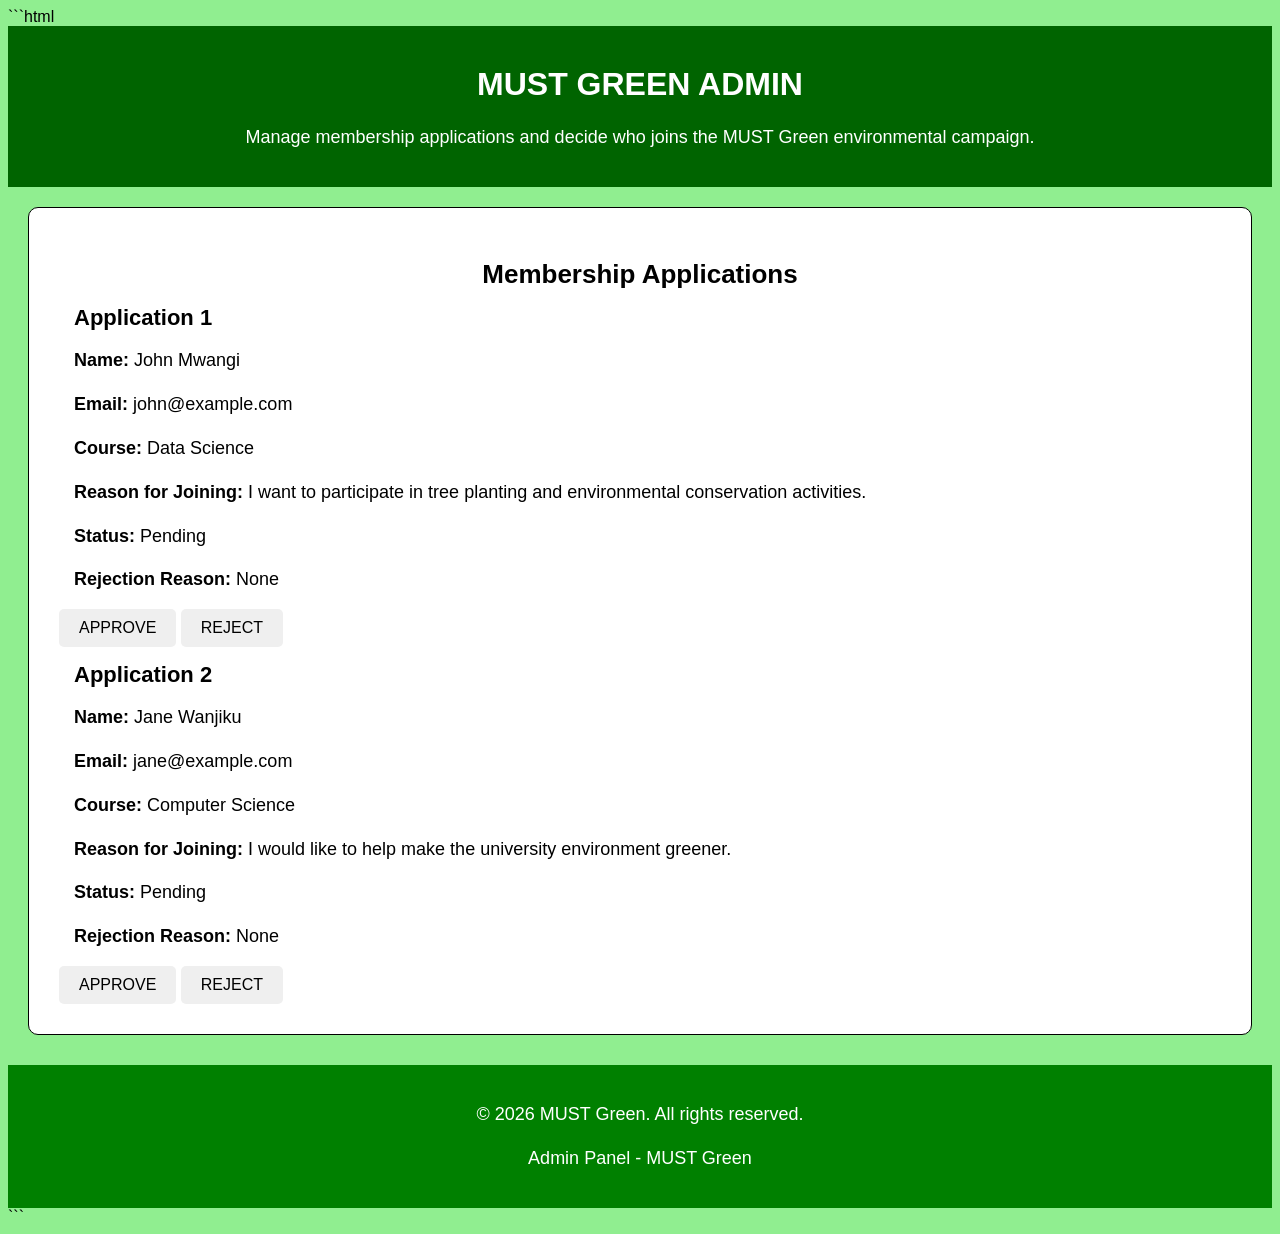
<file: admin.html>
```html
<!DOCTYPE html>
<!-- Tells the browser that this document uses HTML5 -->

<html lang="en">

<head>

    <meta charset="UTF-8">
    <!-- Allows the browser to display characters correctly -->

    <meta name="viewport"
          content="width=device-width, initial-scale=1.0">
    <!-- Makes the page responsive on phones, tablets and computers -->

    <link rel="stylesheet" href="css/style.css">
    <!-- Connects the admin page to the existing CSS -->

    <title>MUST Green Admin</title>

</head>


<body>

    <!-- ==================== HEADER ==================== -->

    <header>

        <h1>MUST GREEN ADMIN</h1>

        <p>
            Manage membership applications and decide who
            joins the MUST Green environmental campaign.
        </p>

    </header>


    <!-- ==================== APPLICATIONS ==================== -->

    <section>

        <h2>Membership Applications</h2>


        <!-- ==================== APPLICATION 1 ==================== -->

        <div class="application">

            <h3>Application 1</h3>

            <p>
                <strong>Name:</strong>
                John Mwangi
            </p>

            <p>
                <strong>Email:</strong>
                john@example.com
            </p>

            <p>
                <strong>Course:</strong>
                Data Science
            </p>

            <p>
                <strong>Reason for Joining:</strong>
                I want to participate in tree planting
                and environmental conservation activities.
            </p>

            <p>
                <strong>Status:</strong>
                <span id="status1">Pending</span>
            </p>

            <p>
                <strong>Rejection Reason:</strong>
                <span id="reason1">None</span>
            </p>


            <button type="button"
                    onclick="approveApplication(1)">
                APPROVE
            </button>

            <button type="button"
                    onclick="rejectApplication(1)">
                REJECT
            </button>

        </div>


        <!-- ==================== APPLICATION 2 ==================== -->

        <div class="application">

            <h3>Application 2</h3>

            <p>
                <strong>Name:</strong>
                Jane Wanjiku
            </p>

            <p>
                <strong>Email:</strong>
                jane@example.com
            </p>

            <p>
                <strong>Course:</strong>
                Computer Science
            </p>

            <p>
                <strong>Reason for Joining:</strong>
                I would like to help make the university
                environment greener.
            </p>

            <p>
                <strong>Status:</strong>
                <span id="status2">Pending</span>
            </p>

            <p>
                <strong>Rejection Reason:</strong>
                <span id="reason2">None</span>
            </p>


            <button type="button"
                    onclick="approveApplication(2)">
                APPROVE
            </button>

            <button type="button"
                    onclick="rejectApplication(2)">
                REJECT
            </button>

        </div>

    </section>


    <!-- ==================== JAVASCRIPT ==================== -->

    <script>

        /*
        This function approves an application.
        */

        function approveApplication(number) {

            document.getElementById("status" + number).textContent =
                "APPROVED";

            document.getElementById("reason" + number).textContent =
                "None";

            alert("Application approved successfully!");

        }


        /*
        This function rejects an application.
        It provides five reasons to choose from.
        */

        function rejectApplication(number) {

            let reason = prompt(
                "Select a reason for rejection:\n\n" +
                "1. Incomplete application information\n" +
                "2. Does not meet membership requirements\n" +
                "3. Reason for joining is not satisfactory\n" +
                "4. Duplicate application\n" +
                "5. Other / Not eligible at this time\n\n" +
                "Enter a number from 1 to 5:"
            );


            /*
            These are the five available rejection reasons.
            */

            let rejectionReason = "";


            if (reason === "1") {

                rejectionReason =
                    "Incomplete application information";

            }

            else if (reason === "2") {

                rejectionReason =
                    "Does not meet membership requirements";

            }

            else if (reason === "3") {

                rejectionReason =
                    "Reason for joining is not satisfactory";

            }

            else if (reason === "4") {

                rejectionReason =
                    "Duplicate application";

            }

            else if (reason === "5") {

                rejectionReason =
                    "Other / Not eligible at this time";

            }

            else {

                alert(
                    "Invalid choice. Please enter a number from 1 to 5."
                );

                return;

            }


            /*
            Ask the administrator to confirm the rejection.
            */

            let confirmRejection = confirm(
                "Are you sure you want to reject this application?\n\n" +
                "Reason: " + rejectionReason
            );


            if (confirmRejection) {

                document.getElementById("status" + number).textContent =
                    "REJECTED";

                document.getElementById("reason" + number).textContent =
                    rejectionReason;

                alert("Application rejected.");

            }

        }

    </script>


    <!-- ==================== FOOTER ==================== -->

    <footer>

        <p>
            &copy; 2026 MUST Green. All rights reserved.
        </p>

        <p>
            Admin Panel - MUST Green
        </p>

    </footer>


</body>

</html>
```
</file>
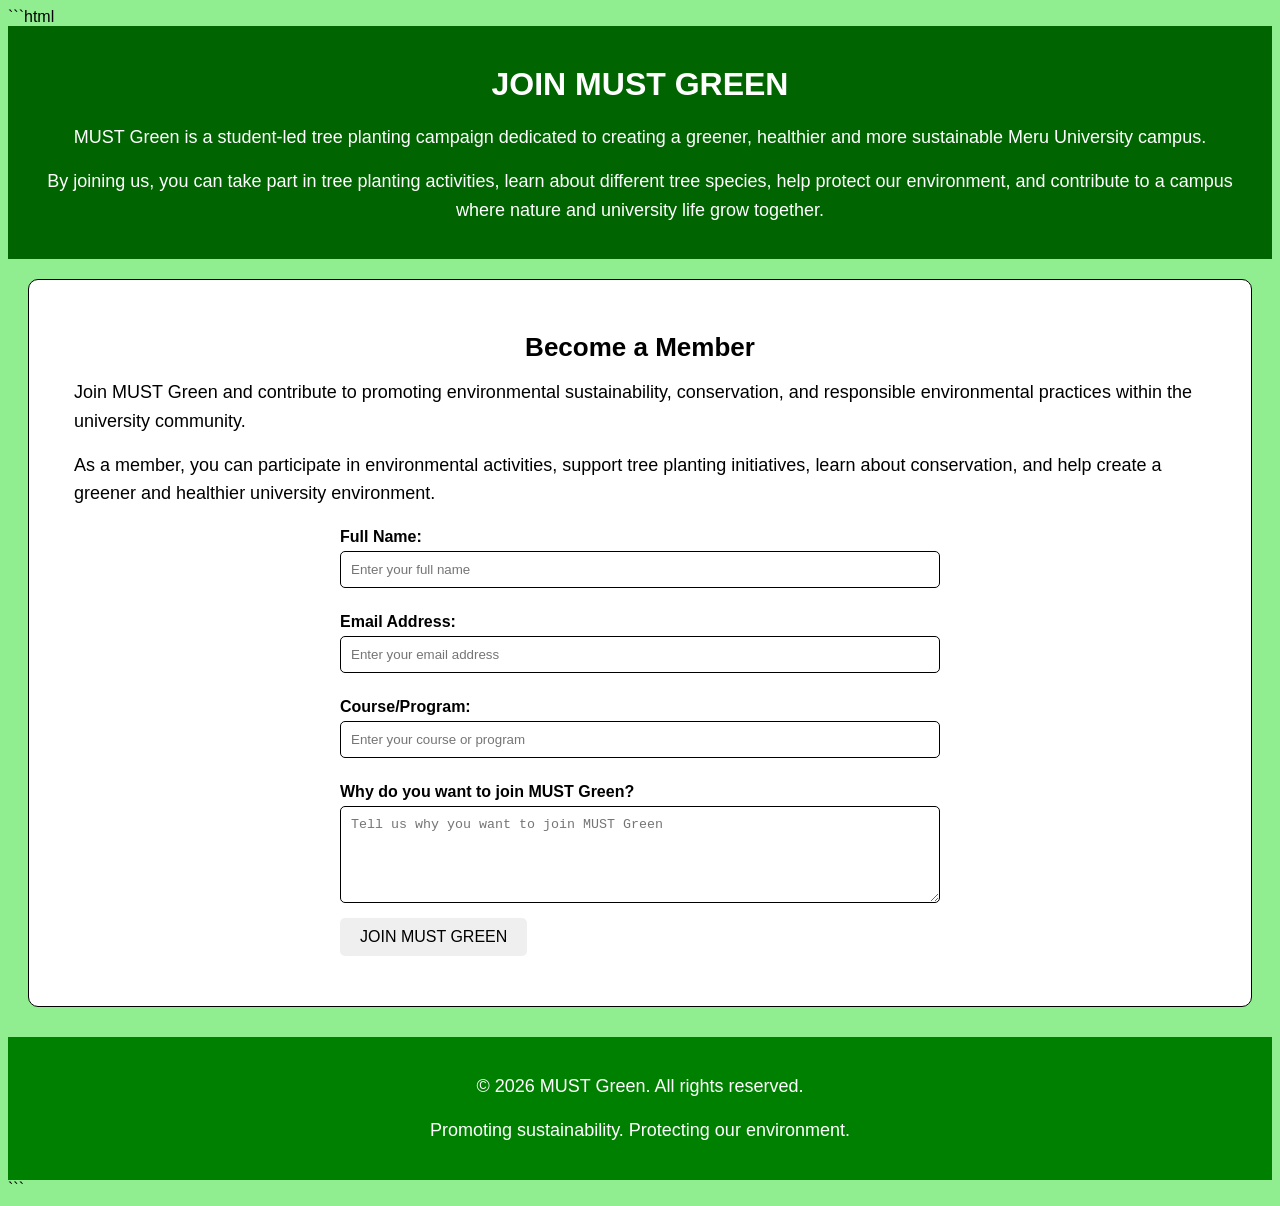
<file: contact.html>
```html
<!DOCTYPE html>
<!-- Tells the browser that this document uses HTML5 -->

<html lang="en">
<!-- The webpage is written in English. -->

<head>

    <meta charset="UTF-8">
    <!-- Allows the browser to correctly display characters. -->

    <meta name="viewport"
          content="width=device-width, initial-scale=1.0">
    <!-- Makes the webpage responsive on phones, tablets and computers. -->

    <link rel="stylesheet" href="css/style.css">
    <!-- Connects this page to your CSS file. -->

    <title>JOIN MUST GREEN</title>
    <!-- Title shown on the browser tab. -->

</head>


<body>

    <!-- ==================== HEADER ==================== -->

    <header>

        <h1>JOIN MUST GREEN</h1>

        <p>
            MUST Green is a student-led tree planting campaign dedicated
            to creating a greener, healthier and more sustainable Meru
            University campus.
        </p>

        <p>
            By joining us, you can take part in tree planting activities,
            learn about different tree species, help protect our environment,
            and contribute to a campus where nature and university life
            grow together.
        </p>

    </header>


    <!-- ==================== MEMBERSHIP SECTION ==================== -->

    <section>

        <h2>Become a Member</h2>

        <p>
            Join MUST Green and contribute to promoting environmental
            sustainability, conservation, and responsible environmental
            practices within the university community.
        </p>

        <p>
            As a member, you can participate in environmental activities,
            support tree planting initiatives, learn about conservation,
            and help create a greener and healthier university environment.
        </p>


        <!-- ==================== MEMBERSHIP FORM ==================== -->

        <form action="https://formspree.io/f/mvkzkzjz"
              method="POST">

            <!-- FULL NAME -->

            <label for="fullname">Full Name:</label>

            <input type="text"
                   id="fullname"
                   name="fullname"
                   placeholder="Enter your full name"
                   required>


            <!-- EMAIL -->

            <label for="email">Email Address:</label>

            <input type="email"
                   id="email"
                   name="email"
                   placeholder="Enter your email address"
                   required>


            <!-- COURSE -->

            <label for="course">Course/Program:</label>

            <input type="text"
                   id="course"
                   name="course"
                   placeholder="Enter your course or program"
                   required>


            <!-- REASON FOR JOINING -->

            <label for="reason">
                Why do you want to join MUST Green?
            </label>

            <textarea id="reason"
                      name="reason"
                      rows="5"
                      placeholder="Tell us why you want to join MUST Green"
                      required></textarea>


            <!-- SUBMIT BUTTON -->

            <button type="submit">
                JOIN MUST GREEN
            </button>

        </form>

    </section>


    <!-- ==================== FOOTER ==================== -->

    <footer>

        <p>
            &copy; 2026 MUST Green. All rights reserved.
        </p>

        <p>
            Promoting sustainability. Protecting our environment.
        </p>

    </footer>


</body>

</html>
```
﻿
</file>
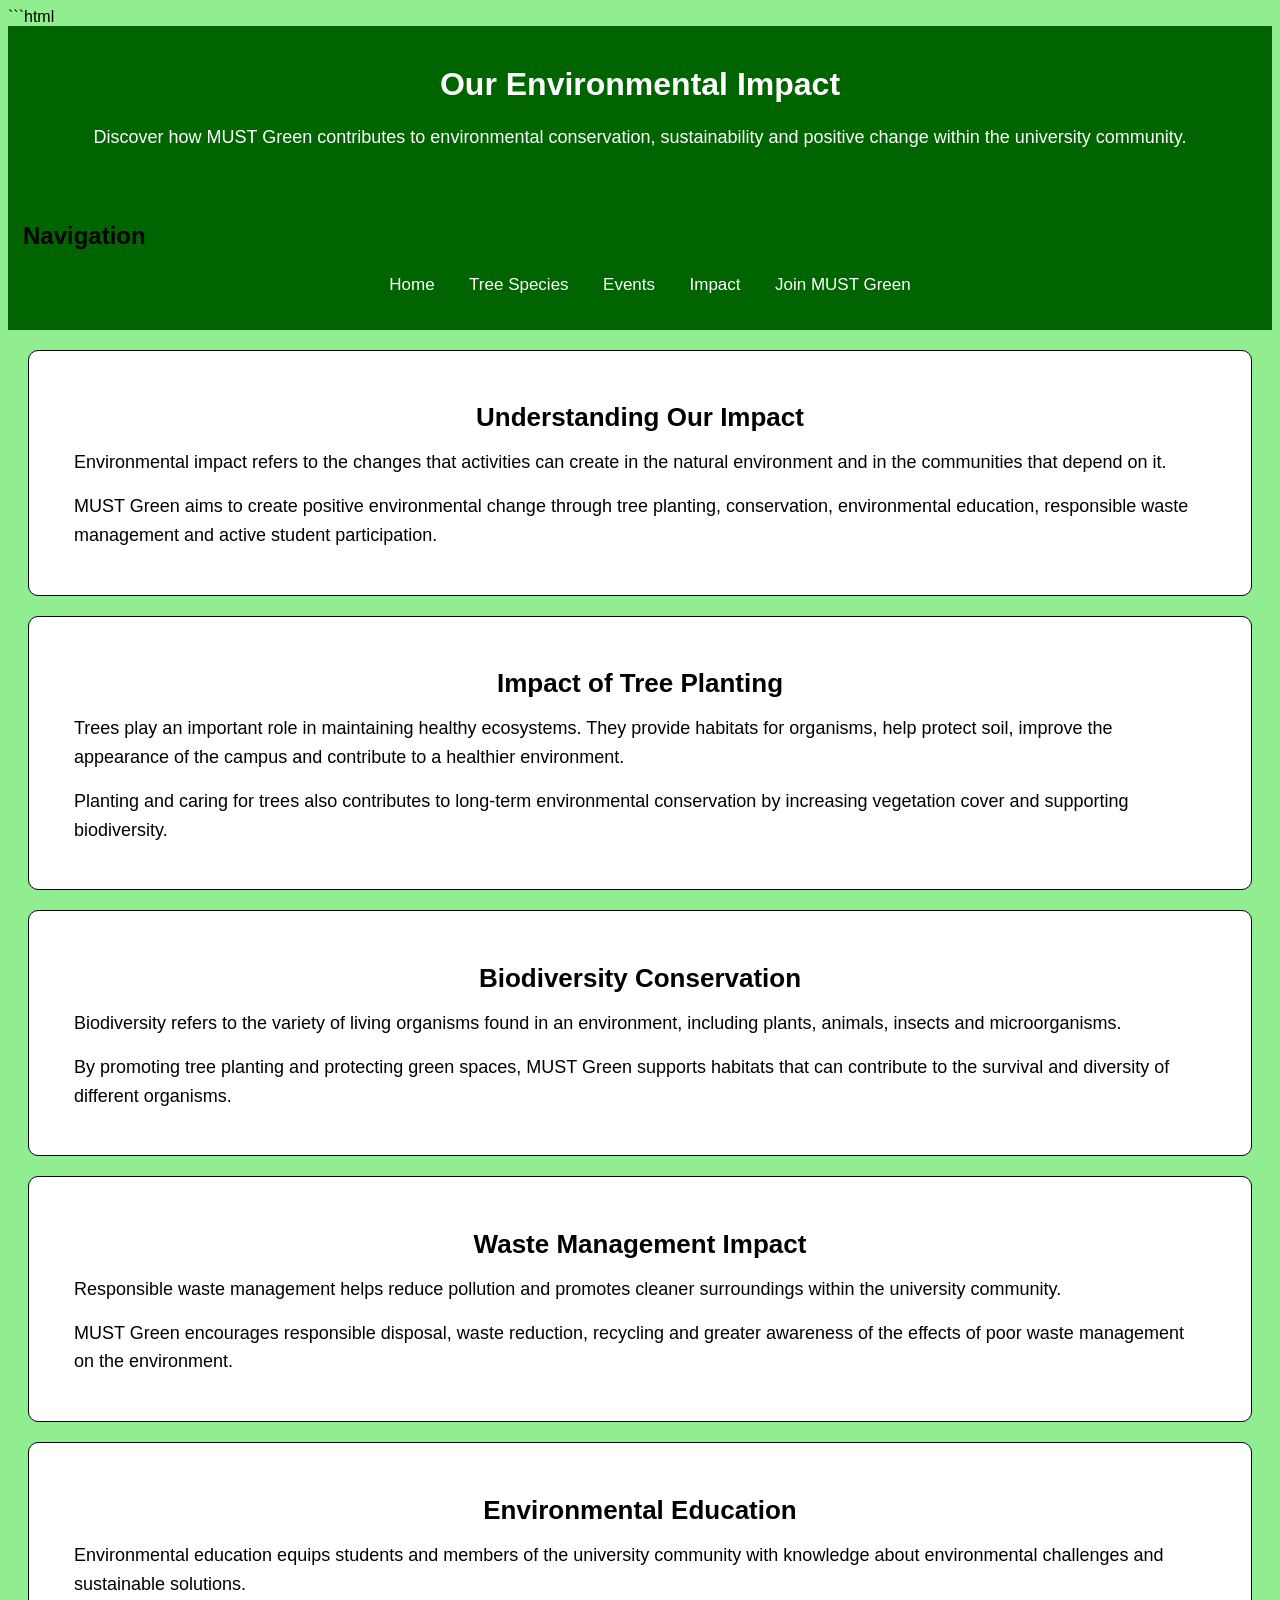
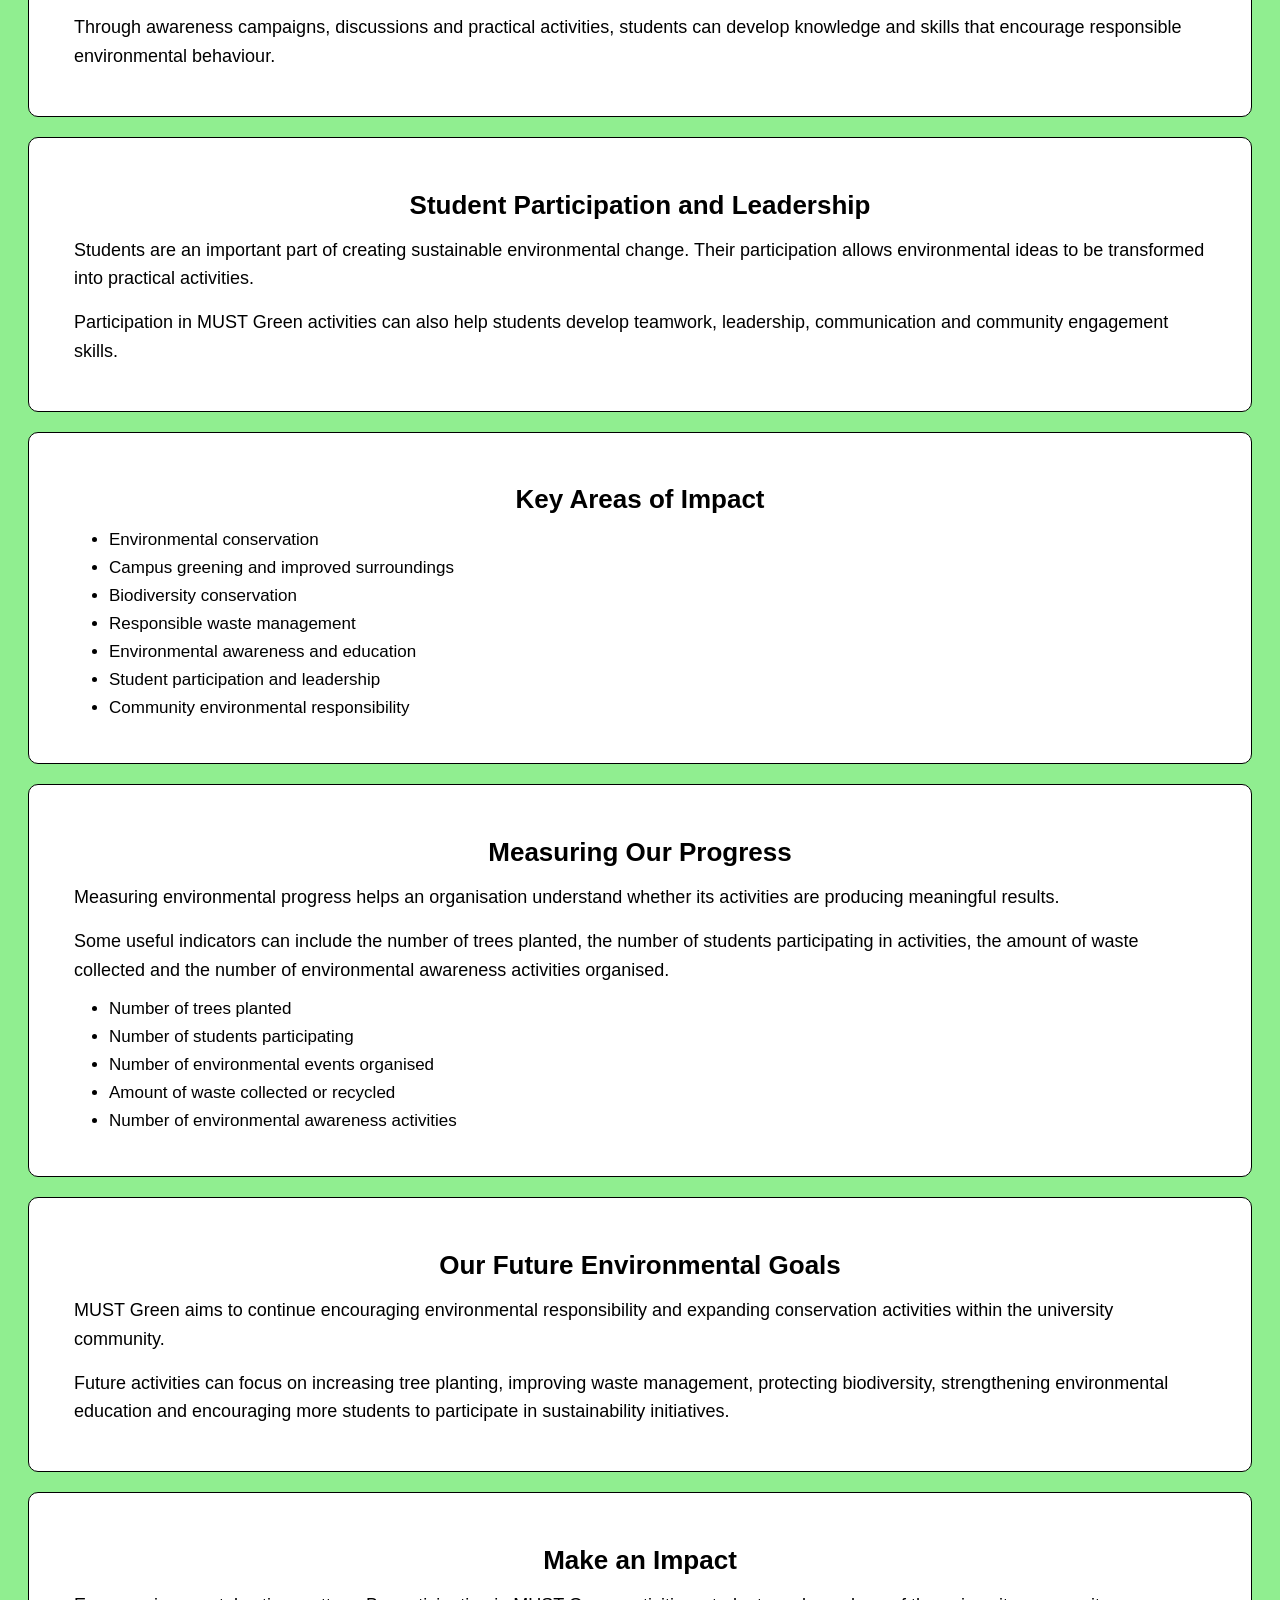
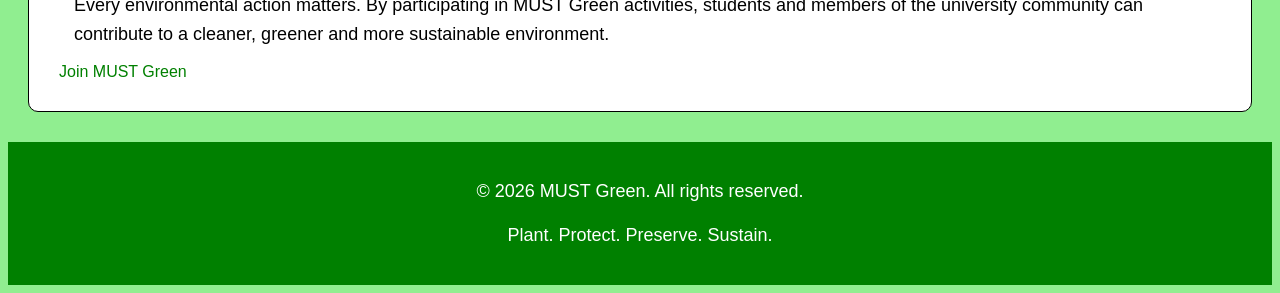
<file: impact.html>
﻿```html
<!DOCTYPE html>
<!-- Tells the browser that this document uses HTML5 -->

<html lang="en">
<!-- The <html> element contains the entire webpage.
     lang="en" tells the browser that the page is written in English. -->

<head>
    <!-- The <head> contains information about the webpage. -->

    <meta charset="UTF-8">
    <!-- Allows the browser to correctly display letters, symbols and characters. -->

    <meta name="viewport" content="width=device-width, initial-scale=1.0">
    <!-- Helps the webpage display properly on computers, tablets and phones. -->

    <link rel="stylesheet" href="css/style.css">
    <!-- Connects this HTML page to the CSS file. -->

    <title>MUST Green | Environmental Impact</title>
    <!-- Sets the title that appears on the browser tab. -->

</head>
<!-- Ends the head section. -->


<body>
    <!-- The <body> contains all the content visible to website visitors. -->


    <!-- ==================== HEADER ==================== -->

    <header>
        <!-- Main heading of the Impact page. -->

        <h1>Our Environmental Impact</h1>

        <!-- Introduction to the Impact page. -->

        <p>
            Discover how MUST Green contributes to environmental conservation,
            sustainability and positive change within the university community.
        </p>

    </header>
    <!-- Ends the header section. -->


    <!-- ==================== NAVIGATION ==================== -->

    <nav>
        <!-- Creates the navigation menu. -->

        <h2>Navigation</h2>

        <ul>

            <li>
                <a href="index.html">Home</a>
            </li>

            <li>
                <a href="species.html">Tree Species</a>
            </li>

            <li>
                <a href="events.html">Events</a>
            </li>

            <li>
                <a href="impact.html">Impact</a>
            </li>

            <li>
                <a href="contact.html">Join MUST Green</a>
            </li>

        </ul>
        <!-- Ends the navigation list. -->

    </nav>
    <!-- Ends the navigation section. -->


    <!-- ==================== MAIN CONTENT ==================== -->

    <main>

        <!-- ==================== INTRODUCTION ==================== -->

        <section>

            <h2>Understanding Our Impact</h2>

            <p>
                Environmental impact refers to the changes that activities
                can create in the natural environment and in the communities
                that depend on it.
            </p>

            <p>
                MUST Green aims to create positive environmental change
                through tree planting, conservation, environmental education,
                responsible waste management and active student participation.
            </p>

        </section>
        <!-- Ends the introduction section. -->


        <!-- ==================== TREE PLANTING ==================== -->

        <section>

            <h2>Impact of Tree Planting</h2>

            <p>
                Trees play an important role in maintaining healthy ecosystems.
                They provide habitats for organisms, help protect soil, improve
                the appearance of the campus and contribute to a healthier
                environment.
            </p>

            <p>
                Planting and caring for trees also contributes to long-term
                environmental conservation by increasing vegetation cover and
                supporting biodiversity.
            </p>

        </section>
        <!-- Ends the tree planting impact section. -->


        <!-- ==================== BIODIVERSITY ==================== -->

        <section>

            <h2>Biodiversity Conservation</h2>

            <p>
                Biodiversity refers to the variety of living organisms found
                in an environment, including plants, animals, insects and
                microorganisms.
            </p>

            <p>
                By promoting tree planting and protecting green spaces,
                MUST Green supports habitats that can contribute to the
                survival and diversity of different organisms.
            </p>

        </section>
        <!-- Ends the biodiversity section. -->


        <!-- ==================== WASTE MANAGEMENT ==================== -->

        <section>

            <h2>Waste Management Impact</h2>

            <p>
                Responsible waste management helps reduce pollution and
                promotes cleaner surroundings within the university community.
            </p>

            <p>
                MUST Green encourages responsible disposal, waste reduction,
                recycling and greater awareness of the effects of poor waste
                management on the environment.
            </p>

        </section>
        <!-- Ends the waste management section. -->


        <!-- ==================== ENVIRONMENTAL EDUCATION ==================== -->

        <section>

            <h2>Environmental Education</h2>

            <p>
                Environmental education equips students and members of the
                university community with knowledge about environmental
                challenges and sustainable solutions.
            </p>

            <p>
                Through awareness campaigns, discussions and practical
                activities, students can develop knowledge and skills that
                encourage responsible environmental behaviour.
            </p>

        </section>
        <!-- Ends the environmental education section. -->


        <!-- ==================== STUDENT PARTICIPATION ==================== -->

        <section>

            <h2>Student Participation and Leadership</h2>

            <p>
                Students are an important part of creating sustainable
                environmental change. Their participation allows environmental
                ideas to be transformed into practical activities.
            </p>

            <p>
                Participation in MUST Green activities can also help students
                develop teamwork, leadership, communication and community
                engagement skills.
            </p>

        </section>
        <!-- Ends the student participation section. -->


        <!-- ==================== KEY AREAS OF IMPACT ==================== -->

        <section>

            <h2>Key Areas of Impact</h2>

            <ul>

                <li>
                    Environmental conservation
                </li>

                <li>
                    Campus greening and improved surroundings
                </li>

                <li>
                    Biodiversity conservation
                </li>

                <li>
                    Responsible waste management
                </li>

                <li>
                    Environmental awareness and education
                </li>

                <li>
                    Student participation and leadership
                </li>

                <li>
                    Community environmental responsibility
                </li>

            </ul>

        </section>
        <!-- Ends the key impact areas section. -->


        <!-- ==================== MEASURING PROGRESS ==================== -->

        <section>

            <h2>Measuring Our Progress</h2>

            <p>
                Measuring environmental progress helps an organisation
                understand whether its activities are producing meaningful
                results.
            </p>

            <p>
                Some useful indicators can include the number of trees
                planted, the number of students participating in activities,
                the amount of waste collected and the number of environmental
                awareness activities organised.
            </p>

            <ul>

                <li>
                    Number of trees planted
                </li>

                <li>
                    Number of students participating
                </li>

                <li>
                    Number of environmental events organised
                </li>

                <li>
                    Amount of waste collected or recycled
                </li>

                <li>
                    Number of environmental awareness activities
                </li>

            </ul>

        </section>
        <!-- Ends the measuring progress section. -->


        <!-- ==================== FUTURE IMPACT ==================== -->

        <section>

            <h2>Our Future Environmental Goals</h2>

            <p>
                MUST Green aims to continue encouraging environmental
                responsibility and expanding conservation activities within
                the university community.
            </p>

            <p>
                Future activities can focus on increasing tree planting,
                improving waste management, protecting biodiversity,
                strengthening environmental education and encouraging more
                students to participate in sustainability initiatives.
            </p>

        </section>
        <!-- Ends the future goals section. -->


        <!-- ==================== CALL TO ACTION ==================== -->

        <section>

            <h2>Make an Impact</h2>

            <p>
                Every environmental action matters. By participating in
                MUST Green activities, students and members of the university
                community can contribute to a cleaner, greener and more
                sustainable environment.
            </p>

            <a href="contact.html">Join MUST Green</a>

        </section>
        <!-- Ends the call-to-action section. -->


    </main>
    <!-- Ends the main content. -->


    <!-- ==================== FOOTER ==================== -->

    <footer>

        <p>
            &copy; 2026 MUST Green. All rights reserved.
        </p>

        <p>
            Plant. Protect. Preserve. Sustain.
        </p>

    </footer>
    <!-- Ends the footer section. -->


</body>
<!-- Ends the visible webpage content. -->

</html>
<!-- Ends the entire HTML document. -->
</file>
<file: css/style.css>
```css
/* ================================
   GENERAL SETTINGS
   ================================ */

/* Applies to all elements on the webpage */
* {
    margin: 0;
    padding: 0;
    box-sizing: border-box;
}
/* Removes default spacing and makes element sizing easier to control */


/* ================================
   BODY
   ================================ */

body {
    font-family: Arial, sans-serif;
    background-color: lightgreen;
    color: black;
}
/* Sets the font, background colour, and text colour */


/* ================================
   HEADER
   ================================ */

header {
    background-color: darkgreen;
    color: white;
    padding: 20px;
    text-align: center;
}
/* Styles the header */
/* padding adds space inside the header */


/* ================================
   NAVIGATION MENU
   ================================ */

/* nav selects the navigation section */
nav {
    padding: 15px;
    /* Adds space inside the navigation area */

    background-color: darkgreen;
    /* Gives the navigation a dark green background */
}


/* Removes the default list styling */
nav ul {
    list-style-type: none;
    /* Removes the bullet points */

    text-align: center;
    /* Centers the navigation links */
}


/* Places navigation items next to each other */
nav ul li {
    display: inline-block;
    /* Displays navigation items horizontally */

    margin: 5px;
    /* Adds space between navigation items */
}


/* Navigation links */
nav a {
    margin: 10px;
    /* Adds space around each link */

    text-decoration: none;
    /* Removes the underline from the links */

    color: white;
    /* Makes the link text white */
}


/* Changes the link when the mouse moves over it */
nav a:hover {
    text-decoration: underline;
}


/* ================================
   MAIN HEADING
   ================================ */

h1 {
    text-align: center;
    /* Centers the main heading horizontally */

    font-size: 32px;
    /* Makes the main heading large and easy to notice */

    margin: 20px;
    /* Creates space around the heading */
}


/* ================================
   PARAGRAPHS
   ================================ */

p {
    font-size: 18px;
    /* Makes paragraph text easier to read */

    line-height: 1.6;
    /* Creates comfortable space between lines */

    margin: 15px;
    /* Creates space around each paragraph */
}


/* ================================
   SECTIONS
   ================================ */

section {
    padding: 30px;
    /* Creates 30px of space inside the section */

    margin: 20px;
    /* Creates 20px of space outside the section */

    border: 1px solid black;
    /* Adds a thin black border around the section */

    border-radius: 10px;
    /* Rounds the corners of the section */

    background-color: white;
    /* Gives the section a white background */
}


/* ================================
   SECTION HEADINGS
   ================================ */

section h2 {
    text-align: center;
    /* Centers the section heading */

    font-size: 26px;
    /* Makes the section heading bigger */

    margin-bottom: 15px;
    /* Creates space below the section heading */
}


/* ================================
   SUBHEADINGS
   ================================ */

h3 {
    font-size: 22px;
    /* Makes smaller headings larger than normal text */

    margin: 15px;
    /* Creates space around the subheading */
}


/* ================================
   LISTS
   ================================ */

ul {
    margin: 15px 30px;
    /* Creates space around the list */

    padding-left: 20px;
    /* Creates space between the list and its bullet points */
}


li {
    font-size: 17px;
    /* Makes list items easy to read */

    margin-bottom: 8px;
    /* Creates space between individual list items */
}


/* ================================
   LINKS
   ================================ */

a {
    color: green;
    /* Makes normal links green */

    text-decoration: none;
    /* Removes the normal underline from links */
}


a:hover {
    text-decoration: underline;
    /* Adds an underline when the mouse moves over a link */
}


/* ================================
   FORMS
   ================================ */

form {
    max-width: 600px;
    /* Prevents the form from becoming too wide */

    margin: 20px auto;
    /* Centers the form */
}


/* Styles form labels */
label {
    display: block;
    /* Places each label on its own line */

    margin: 10px 0 5px;
    /* Adds space around the label */

    font-weight: bold;
    /* Makes the label easier to see */
}


/* Styles text inputs, select boxes and text areas */
input,
select,
textarea {
    width: 100%;
    /* Makes form fields use the available width */

    padding: 10px;
    /* Adds space inside the fields */

    margin-bottom: 15px;
    /* Adds space below each field */

    border: 1px solid black;
    /* Adds a border */

    border-radius: 5px;
    /* Rounds the corners */
}


/* ================================
   BUTTONS
   ================================ */

button {
    padding: 10px 20px;
    /* Creates space inside the button */

    font-size: 16px;
    /* Makes the button text easy to read */

    border: none;
    /* Removes the default button border */

    border-radius: 5px;
    /* Makes the button corners slightly rounded */

    cursor: pointer;
    /* Changes the mouse pointer to a hand over the button */
}


/* ================================
   IMAGES
   ================================ */

img {
    max-width: 100%;
    /* Prevents an image from becoming wider than its container */

    height: auto;
    /* Keeps the image's original proportions */

    display: block;
    /* Makes the image behave as its own block */

    margin: 20px auto;
    /* Adds space above and below the image and centers it */
}


/* ================================
   VIDEOS
   ================================ */

video {
    width: 100%;
    /* Makes the video use the available width */

    max-width: 800px;
    /* Prevents the video from becoming too wide */

    display: block;
    /* Places the video on its own line */

    margin: 20px auto;
    /* Adds space around the video and centers it */
}


/* ================================
   FOOTER
   ================================ */

footer {
    text-align: center;
    /* Centers the footer text */

    padding: 20px;
    /* Creates space inside the footer */

    margin-top: 30px;
    /* Creates space between the main content and footer */

    background-color: green;
    /* Gives the footer a green background */

    color: white;
    /* Makes the footer text white */
}


/* ================================
   RESPONSIVE DESIGN
   ================================ */

@media (max-width: 600px) {

    /* Makes the main heading smaller on small screens */
    h1 {
        font-size: 26px;
    }


    /* Reduces section spacing on small screens */
    section {
        margin: 10px;
        padding: 15px;
    }


    /* Places navigation links vertically on small screens */
    nav ul li {
        display: block;

        margin: 10px 0;
    }


    /* Makes paragraphs slightly smaller on small screens */
    p {
        font-size: 16px;
    }
}
</file>
